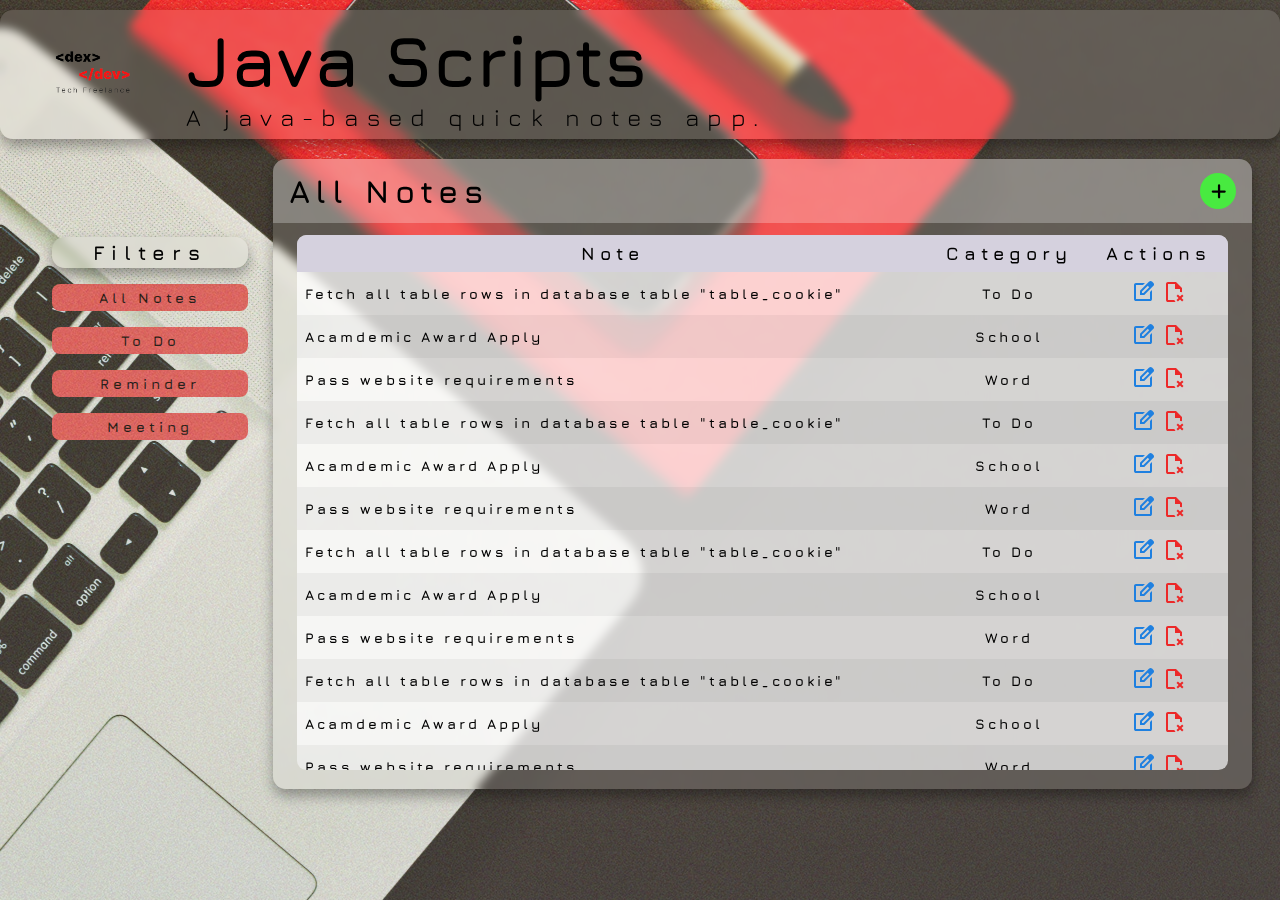
<file: TESTING_FRONTEND/index.html>
<!DOCTYPE html>
<html lang="en">
<head>
    <meta charset="UTF-8">
    <meta name="viewport" content="width=device-width, initial-scale=1.0">
    <link rel="stylesheet" href="https://fonts.googleapis.com/css2?family=Material+Symbols+Outlined:opsz,wght,FILL,GRAD@24,600,0,0" />    <link rel="stylesheet" href="style.css">
    <title>Java Scripts</title>
</head>
<body>
    <section class="hero">
        <div class="container">
            <nav>
                <div class="logo">
                    <a href="">
                        <img src="images/dexdev_logo.png" alt="">
                    </a>
                </div>
                <div class="title">
                    <h1>Java Scripts</h1>
                    <p>A java-based quick notes app.</p>
                </div>
            </nav>
            <div class="content-wrapper">
                <div class="filters">
                    <div class="title-filter">
                        <p>Filters</p>
                    </div>
                    <div class="all-notes button">
                        <a href="">All Notes</a>
                    </div>
                    <div class="to-do button">
                        <a href="">To Do</a>
                    </div>
                    <div class="reminder button">
                        <a href="">Reminder</a>
                    </div>
                    <div class="meeting button">
                        <a href="">Meeting</a>
                    </div>
                </div>
                <div class="table">
                    <div class="table-header">
                            <h1>All Notes</h1>
                            <a href="">
                                <div>
                                    <h1>+</h1>
                                </div>
                            </a>
                    </div>
                    <div class="table-body">
                        <table>
                            <thead>
                                <tr>
                                    <th>Note</th>
                                    <th>Category</th>
                                    <th>Actions</th>
                                </tr>
                            </thead>
                            <tbody>
                                <tr>
                                    <td>Fetch all table rows in database table "table_cookie"</td>
                                    <td>To Do</td>
                                    <td>
                                        <a href=""><span class="material-symbols-outlined upd">
                                            edit_square
                                            </span></a>
                                        <a href=""><span class="material-symbols-outlined del">
                                            scan_delete
                                            </span></a>
                                    </td>
                                </tr>
                                <tr>
                                    <td>Acamdemic Award Apply</td>
                                    <td>School</td>
                                    <td>
                                        <a href=""><span class="material-symbols-outlined upd">
                                            edit_square
                                            </span></a>
                                        <a href=""><span class="material-symbols-outlined del">
                                            scan_delete
                                            </span></a>
                                    </td>
                                </tr>
                                <tr>
                                    <td>Pass website requirements</td>
                                    <td>Word</td>
                                    <td>
                                        <a href=""><span class="material-symbols-outlined upd">
                                            edit_square
                                            </span></a>
                                        <a href=""><span class="material-symbols-outlined del">
                                            scan_delete
                                            </span></a>
                                    </td>
                                </tr>
                                <tr>
                                    <td>Fetch all table rows in database table "table_cookie"</td>
                                    <td>To Do</td>
                                    <td>
                                        <a href=""><span class="material-symbols-outlined upd">
                                            edit_square
                                            </span></a>
                                        <a href=""><span class="material-symbols-outlined del">
                                            scan_delete
                                            </span></a>
                                    </td>
                                </tr>
                                <tr>
                                    <td>Acamdemic Award Apply</td>
                                    <td>School</td>
                                    <td>
                                        <a href=""><span class="material-symbols-outlined upd">
                                            edit_square
                                            </span></a>
                                        <a href=""><span class="material-symbols-outlined del">
                                            scan_delete
                                            </span></a>
                                    </td>
                                </tr>
                                <tr>
                                    <td>Pass website requirements</td>
                                    <td>Word</td>
                                    <td>
                                        <a href=""><span class="material-symbols-outlined upd">
                                            edit_square
                                            </span></a>
                                        <a href=""><span class="material-symbols-outlined del">
                                            scan_delete
                                            </span></a>
                                    </td>
                                </tr>
                                <tr>
                                    <td>Fetch all table rows in database table "table_cookie"</td>
                                    <td>To Do</td>
                                    <td>
                                        <a href=""><span class="material-symbols-outlined upd">
                                            edit_square
                                            </span></a>
                                        <a href=""><span class="material-symbols-outlined del">
                                            scan_delete
                                            </span></a>
                                    </td>
                                </tr>
                                <tr>
                                    <td>Acamdemic Award Apply</td>
                                    <td>School</td>
                                    <td>
                                        <a href=""><span class="material-symbols-outlined upd">
                                            edit_square
                                            </span></a>
                                        <a href=""><span class="material-symbols-outlined del">
                                            scan_delete
                                            </span></a>
                                    </td>
                                </tr>
                                <tr>
                                    <td>Pass website requirements</td>
                                    <td>Word</td>
                                    <td>
                                        <a href=""><span class="material-symbols-outlined upd">
                                            edit_square
                                            </span></a>
                                        <a href=""><span class="material-symbols-outlined del">
                                            scan_delete
                                            </span></a>
                                    </td>
                                </tr>
                                <tr>
                                    <td>Fetch all table rows in database table "table_cookie"</td>
                                    <td>To Do</td>
                                    <td>
                                        <a href=""><span class="material-symbols-outlined upd">
                                            edit_square
                                            </span></a>
                                        <a href=""><span class="material-symbols-outlined del">
                                            scan_delete
                                            </span></a>
                                    </td>
                                </tr>
                                <tr>
                                    <td>Acamdemic Award Apply</td>
                                    <td>School</td>
                                    <td>
                                        <a href=""><span class="material-symbols-outlined upd">
                                            edit_square
                                            </span></a>
                                        <a href=""><span class="material-symbols-outlined del">
                                            scan_delete
                                            </span></a>
                                    </td>
                                </tr>
                                <tr>
                                    <td>Pass website requirements</td>
                                    <td>Word</td>
                                    <td>
                                        <a href=""><span class="material-symbols-outlined upd">
                                            edit_square
                                            </span></a>
                                        <a href=""><span class="material-symbols-outlined del">
                                            scan_delete
                                            </span></a>
                                    </td>
                                </tr>
                                <tr>
                                    <td>Fetch all table rows in database table "table_cookie"</td>
                                    <td>To Do</td>
                                    <td>
                                        <a href=""><span class="material-symbols-outlined upd">
                                            edit_square
                                            </span></a>
                                        <a href=""><span class="material-symbols-outlined del">
                                            scan_delete
                                            </span></a>
                                    </td>
                                </tr>
                                <tr>
                                    <td>Acamdemic Award Apply</td>
                                    <td>School</td>
                                    <td>
                                        <a href=""><span class="material-symbols-outlined upd">
                                            edit_square
                                            </span></a>
                                        <a href=""><span class="material-symbols-outlined del">
                                            scan_delete
                                            </span></a>
                                    </td>
                                </tr>
                                <tr>
                                    <td>Pass website requirements</td>
                                    <td>Word</td>
                                    <td>
                                        <a href=""><span class="material-symbols-outlined upd">
                                            edit_square
                                            </span></a>
                                        <a href=""><span class="material-symbols-outlined del">
                                            scan_delete
                                            </span></a>
                                    </td>
                                </tr>
                                <tr>
                                    <td>Fetch all table rows in database table "table_cookie"</td>
                                    <td>To Do</td>
                                    <td>
                                        <a href=""><span class="material-symbols-outlined upd">
                                            edit_square
                                            </span></a>
                                        <a href=""><span class="material-symbols-outlined del">
                                            scan_delete
                                            </span></a>
                                    </td>
                                </tr>
                                <tr>
                                    <td>Acamdemic Award Apply</td>
                                    <td>School</td>
                                    <td>
                                        <a href=""><span class="material-symbols-outlined upd">
                                            edit_square
                                            </span></a>
                                        <a href=""><span class="material-symbols-outlined del">
                                            scan_delete
                                            </span></a>
                                    </td>
                                </tr>
                                <tr>
                                    <td>Pass website requirements</td>
                                    <td>Word</td>
                                    <td>
                                        <a href=""><span class="material-symbols-outlined upd">
                                            edit_square
                                            </span></a>
                                        <a href=""><span class="material-symbols-outlined del">
                                            scan_delete
                                            </span></a>
                                    </td>
                                </tr>
                            </tbody>
                        </table>
                    </div>
                </div>
            </div>
        </div>
    </section>
</body>
</html>
</file>
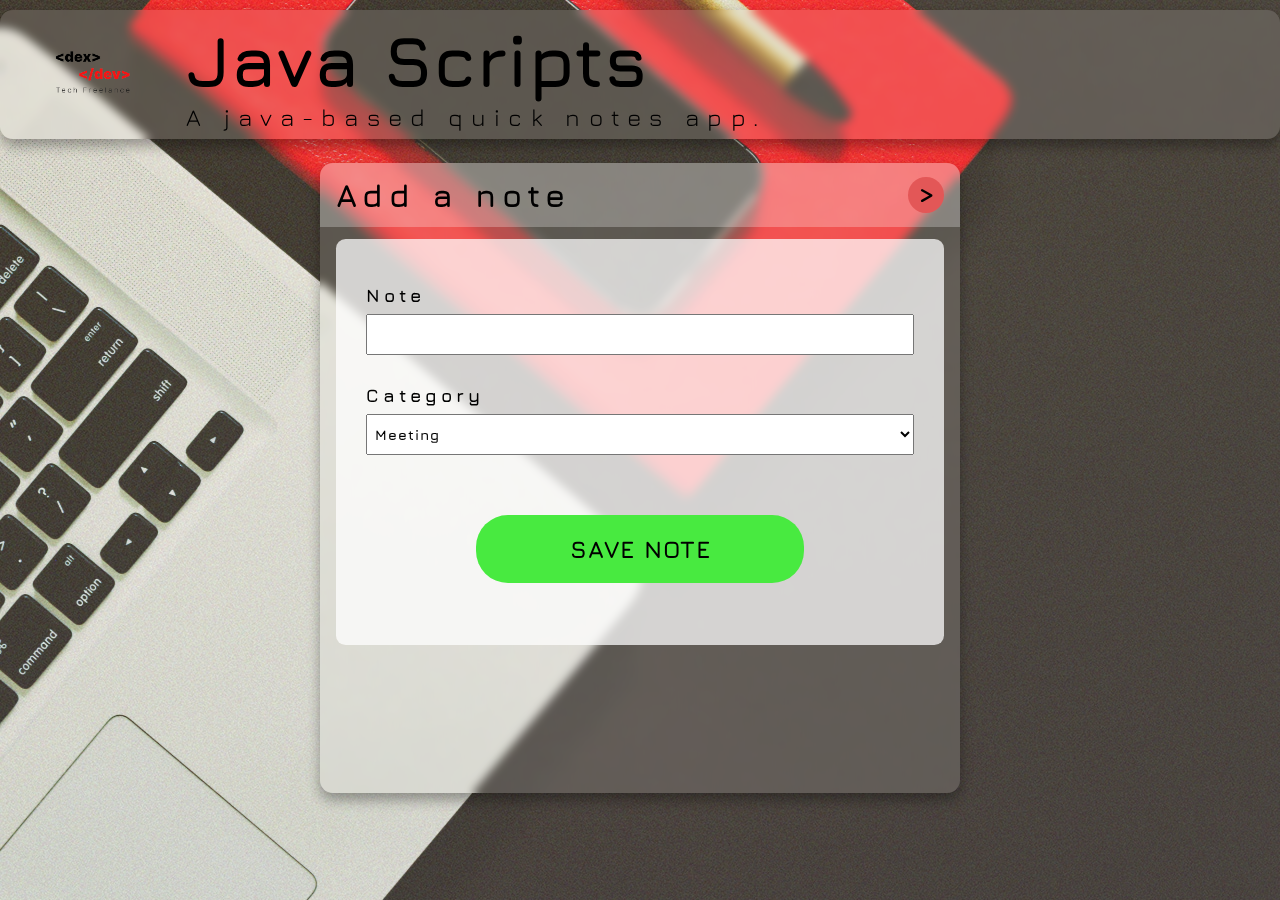
<file: TESTING_FRONTEND/create_note.html>
<!DOCTYPE html>
<html lang="en">
<head>
    <meta charset="UTF-8">
    <meta name="viewport" content="width=device-width, initial-scale=1.0">
    <link rel="stylesheet" href="https://fonts.googleapis.com/css2?family=Material+Symbols+Outlined:opsz,wght,FILL,GRAD@24,600,0,0" />
    <link rel="stylesheet" href="create_note_style.css">
    <title>Java Scripts</title>
</head>
<body>
    <section class="hero">
        <div class="container">
            <nav>
                <div class="logo">
                    <a href="">
                        <img src="images/dexdev_logo.png" alt="">
                    </a>
                </div>
                <div class="title">
                    <h1>Java Scripts</h1>
                    <p>A java-based quick notes app.</p>
                </div>
            </nav>
            <div class="form">
                <div class="form-header">
                    <h1>Add a note</h1>
                    <a href="">
                        <div>
                            <h1>></h1>
                        </div>
                    </a>
                </div>
                <div class="form-body">
                    <div class="form-container">
                        <form action="">
                            <label for="">Note</label>
                            <input type="text">

                            <label for="">Category</label>
                            <select name="" id="">
                                <option value="">Meeting</option>
                                <option value="">Work</option>
                                <option value="">School</option>
                            </select>

                            <input type="submit" value="SAVE NOTE">
                        </form>
                    </div>
                </div>
            </div>
        </div>
    </section>
</body>
</html>
</file>
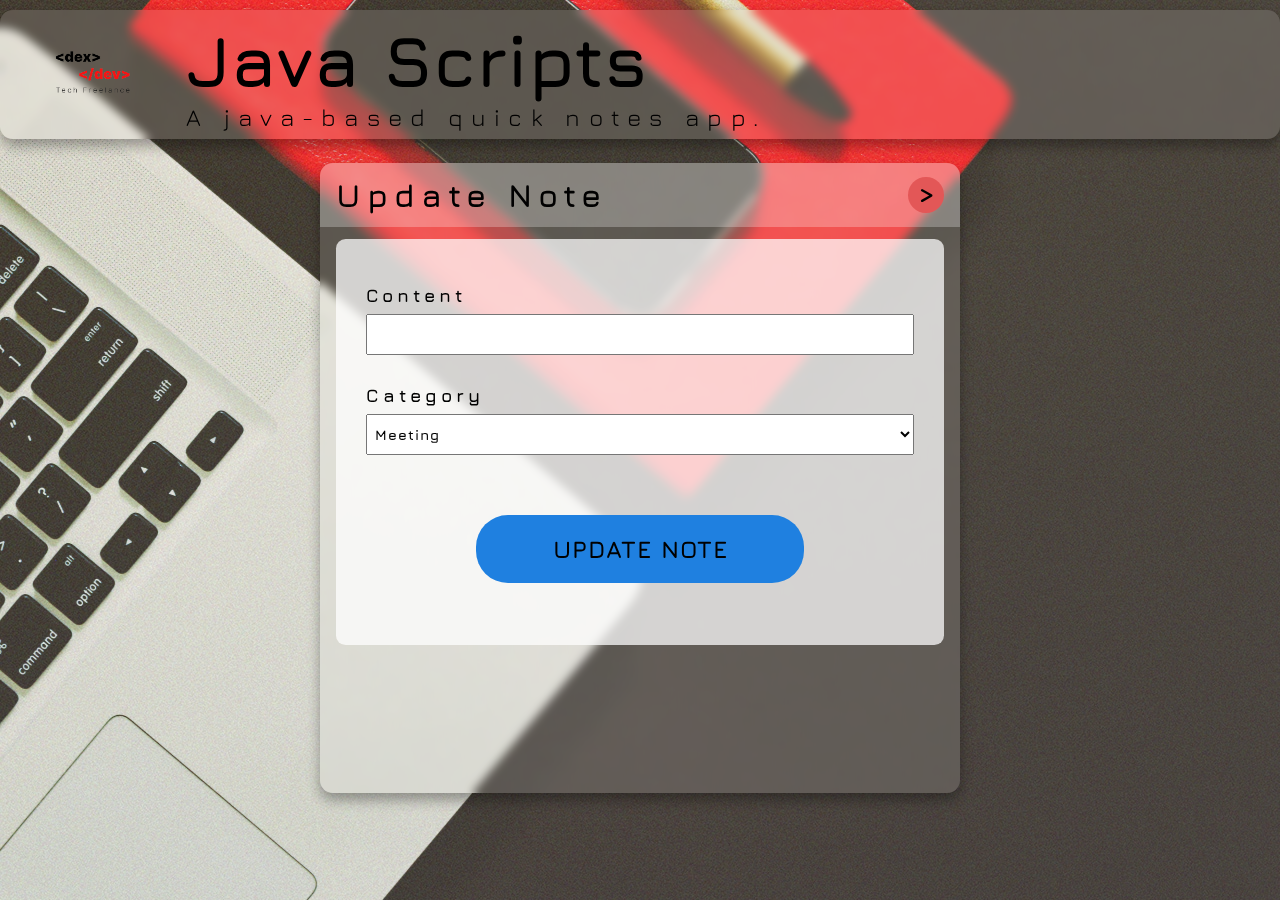
<file: TESTING_FRONTEND/update_note.html>
<!DOCTYPE html>
<html lang="en">
<head>
    <meta charset="UTF-8">
    <meta name="viewport" content="width=device-width, initial-scale=1.0">
    <link rel="stylesheet" href="https://fonts.googleapis.com/css2?family=Material+Symbols+Outlined:opsz,wght,FILL,GRAD@24,600,0,0" />
    <link rel="stylesheet" href="update_note_style.css">
    <title>Java Scripts</title>
</head>
<body>
    <section class="hero">
        <div class="container">
            <nav>
                <div class="logo">
                    <a href="">
                        <img src="images/dexdev_logo.png" alt="">
                    </a>
                </div>
                <div class="title">
                    <h1>Java Scripts</h1>
                    <p>A java-based quick notes app.</p>
                </div>
            </nav>
            <div class="form">
                <div class="form-header">
                    <h1>Update Note</h1>
                    <a href="">
                        <div>
                            <h1>></h1>
                        </div>
                    </a>
                </div>
                <div class="form-body">
                    <div class="form-container">
                        <form action="">
                            <label for="">Content</label>
                            <input type="text">

                            <label for="">Category</label>
                            <select name="" id="">
                                <option value="">Meeting</option>
                                <option value="">Work</option>
                                <option value="">School</option>
                            </select>

                            <input type="submit" value="UPDATE NOTE">
                        </form>
                    </div>
                </div>
            </div>
        </div>
    </section>
</body>
</html>
</file>
<file: TESTING_FRONTEND/style.css>
/* IMPORTS */
@import url('https://fonts.googleapis.com/css2?family=Jura:wght@300;400;700&display=swap');

* {
    padding: 0;
    margin: 0;
    box-sizing: border-box;
}

:root {
    --primary: #F61414;
    --neutral: #FFF;
    --black: #000;
    --neutral-dark: #3A3A3A;

    --font1: 'Jura', sans-serif;

    --width: 1360px;
}

.hero {
    min-height: 100vh;
    width: 100vw;
    position: relative;
    background-image: url('images/java_scripts_cover.jpg');
    background-size: cover;
    background-position: center;
    overflow: hidden;
}

.hero::before {
    content: "";
    position: absolute;
    top: 0;
    left: 0;
    width: 100%;
    height: 100%;
    background: url('images/grainy.jpg'); 
    opacity: 0.2;
    pointer-events: none;
}

.container {
    max-width: var(--width);
    margin: 0 auto;
}

nav {
    display: flex;
    width: 100%;
    justify-content: flex-start;
    align-items: center;
    padding: 8px 0;
    margin: 10px 0;
    background-color: #fff2;
    backdrop-filter: blur(5px);
    border-radius: 8px;
    box-shadow: 0 0.4rem 0.8rem #0005;
    border-radius: 0.8rem;
}

nav .logo img {
    width: 90px;
    margin-left: 48px;
}

nav .title {
    display: flex;
    font-family: var(--font1);
    flex-direction: column;
    padding: 0 48px;
}

nav .title h1 {
    color: var(--black);
    font-family: var(--font1);
    font-size: 72px;
    font-weight: 700;
}

nav .title p {
    color: var(--black);
    font-family: var(--font1);
    font-size: 24px;
    font-weight: 400;
    letter-spacing: 8.28px;
}

.content-wrapper {
    display: flex;
    justify-content: space-between;
    align-items: flex-start;
    max-width: 1224px;
    margin: 0 auto;
    margin-top:20px;
}

.content-wrapper .filters {
    display: flex;
    flex-direction: column;
    flex-basis: 20%;
    margin-top: 24px;
    margin-top: 70px;
}

.content-wrapper .filters a{
    text-decoration: none;
    color: var(--black);
}

.content-wrapper .filters .title-filter {
    color: var(--black);
    font-family: var(--font1);
    font-size: 20px;
    font-weight: 700;
    letter-spacing: 7px;
    text-align: center;

    background-color: #fff2;
    backdrop-filter: blur(5px);
    border-radius: 8px;
    box-shadow: 0 0.4rem 0.8rem #0005;
    border-radius: 0.8rem;
    padding: 4px 0;
    width: 80%;
    margin: 8px auto;
}

.content-wrapper .filters .button {
    border-radius: 8px;
    background-color: rgb(227, 87, 87);
    flex-shrink: 0;
    padding: 5px 10px;
    margin: 8px auto;
    width: 80%;

    color: var(--black);
    font-family: var(--font1);
    font-size: 14px;
    font-weight: 700;
    letter-spacing: 4px;
    text-align: center;
}

.content-wrapper .table {
    display: flex;
    flex-direction: column;
    flex-basis: 80%;
}

.content-wrapper .table .title-table {
    width: 100%;
    display: flex;
    justify-content: space-between;
    align-items: center;
}

.content-wrapper .table .title-table h1 {
    color: var(--black);
    font-family: var(--font1);
    font-size: 24px;
    font-weight: 700;
    letter-spacing: 8.4px;
}

.content-wrapper .table .title {
    width: 100%;
}

table, th, td {
    border-collapse: collapse;
    padding: 8px;
}

.table {
    width: 82vw;
    height: 70vh;
    background-color: #fff2;
    backdrop-filter: blur(5px);
    border-radius: 8px;
    box-shadow: 0 0.4rem 0.8rem #0005;
    border-radius: 0.8rem;
    overflow: hidden;
}

.table .table-header {
    display: flex;
    justify-content: space-between;
    align-items: center;
    width: 100%;
    background-color: #fff4;
    padding: 0.8rem 1rem;
}   

.table .table-header a {
    text-decoration: none;
    color: var(--black);
    font-family: var(--font1);
    font-size: 18px;
    font-weight: 700;
    letter-spacing: 5px;

    background-color: rgb(72, 234, 64);
    padding: 10px;
    border-radius: 50%;
    width: 36px;
    height: 36px;
}

.table .table-header a div {
    height: 100%;
    width: 100%;
    display: flex;
    justify-content: center;
    align-items: center;
    padding-left: 6px;
    margin-top: -1px;
}

.table .table-header h1 {
    color: var(--black);
    font-family: var(--font1);
    font-size: 32px;
    font-weight: 700;
    letter-spacing: 6px;
}

.table-body {
    width: 95%;
    max-height: calc(89% - 1.6rem);
    background-color: #fffb;
    margin: 0.8rem auto;
    border-radius: 0.6rem;
    overflow: auto;
}

.table-body::-webkit-scrollbar {
    width: 0.5rem;
    height: 0.5rem;
}

.table-body::-webkit-scrollbar-thumb {
    border-radius: 0.5rem;
    background-color: #0004;
    visibility: hidden;
}

.table-body:hover::-webkit-scrollbar-thumb {
    visibility: visible;
}

table {
    width: 100%;
}

.del {
    color: rgb(236, 41, 41);
}

.upd {
    color: rgb(31, 128, 224);
}

.del:hover, .upd:hover {
    color: rgb(255, 255, 255);
    transition: 0.1s ease;
}

thead th {
    color: var(--black);
    font-family: var(--font1);
    font-size: 18px;
    font-weight: 700;
    letter-spacing: 5px;
    position: sticky;
    top: 0;
    left: 0;
    background-color: #d5d1defe;
    text-align: center;
}

tbody td {
    color: var(--black);
    font-family: var(--font1);
    font-size: 14px;
    font-weight: 700;
    letter-spacing: 3px;
}

tbody tr:nth-child(even) {
    background-color: #0000000b;
}

tbody tr:hover {
    background-color: rgb(227, 87, 87); 
}

tbody td:not(:nth-of-type(1)) {
    text-align: center;
}
</file>
<file: TESTING_FRONTEND/create_note_style.css>
/* IMPORTS */
@import url('https://fonts.googleapis.com/css2?family=Jura:wght@300;400;700&display=swap');

* {
    padding: 0;
    margin: 0;
    box-sizing: border-box;
}

:root {
    --primary: #F61414;
    --neutral: #FFF;
    --black: #000;
    --neutral-dark: #3A3A3A;

    --font1: 'Jura', sans-serif;

    --width: 1360px;
}

.hero {
    min-height: 100vh;
    width: 100vw;
    position: relative;
    background-image: url('images/java_scripts_cover.jpg');
    background-size: cover;
    background-position: center;
    overflow: hidden;
}

.hero::before {
    content: "";
    position: absolute;
    top: 0;
    left: 0;
    width: 100%;
    height: 100%;
    background: url('images/grainy.jpg'); 
    opacity: 0.2;
    pointer-events: none;
}

.container {
    max-width: var(--width);
    margin: 0 auto;
}

nav {
    display: flex;
    width: 100%;
    justify-content: flex-start;
    align-items: center;
    padding: 8px 0;
    margin: 10px 0;
    background-color: #fff2;
    backdrop-filter: blur(5px);
    border-radius: 8px;
    box-shadow: 0 0.4rem 0.8rem #0005;
    border-radius: 0.8rem;
}

nav .logo img {
    width: 90px;
    margin-left: 48px;
}

nav .title {
    display: flex;
    font-family: var(--font1);
    flex-direction: column;
    padding: 0 48px;
}

nav .title h1 {
    color: var(--black);
    font-family: var(--font1);
    font-size: 72px;
    font-weight: 700;
}

nav .title p {
    color: var(--black);
    font-family: var(--font1);
    font-size: 24px;
    font-weight: 400;
    letter-spacing: 8.28px;
}

.form {
    width: 50vw;
    height: 70vh;
    background-color: #fff2;
    backdrop-filter: blur(5px);
    border-radius: 8px;
    box-shadow: 0 0.4rem 0.8rem #0005;
    border-radius: 0.8rem;
    overflow: hidden;
    margin: 24px auto;
}

.form-header {
    display: flex;
    justify-content: space-between;
    align-items: center;
    width: 100%;
    background-color: #fff4;
    padding: 0.8rem 1rem;
}

.form-header a {
    text-decoration: none;
    color: var(--black);
    font-family: var(--font1);
    font-size: 18px;
    font-weight: 700;
    letter-spacing: 5px;

    background-color: rgb(227, 87, 87);
    padding: 10px;
    border-radius: 50%;
    width: 36px;
    height: 36px;
}

.form-header a div {
    height: 100%;
    width: 100%;
    display: flex;
    justify-content: center;
    align-items: center;
    padding-left: 6px;
    margin-top: -1px;
}

.form-header h1 {
    color: var(--black);
    font-family: var(--font1);
    font-size: 32px;
    font-weight: 700;
    letter-spacing: 6px;
}

.form-body {
    width: 95%;
    max-height: calc(89% - 1.6rem);
    background-color: #fffb;
    margin: 0.8rem auto;
    border-radius: 0.6rem;
    overflow: auto;
}

.form-container {
    height: 390px;
}

.form-container form {
    display: flex;
    flex-direction: column;
    height: 370px;
    width: 90%;
    margin: 16px auto;
}

.form-container form label {
    color: var(--black);
    font-family: var(--font1);
    font-size: 18px;
    font-weight: 700;
    letter-spacing: 4px;
    text-align: left;
    margin-top: 30px;
    margin-bottom: 8px;
}

.form-container form input[type=text] {
    color: var(--black);
    word-wrap: break-word;
    font-family: var(--font1);
    font-size: 14px;
    font-weight: 700;
    letter-spacing: 1px;
    text-align: left;
    padding: 10px 4px;
}

.form-container form select {
    color: var(--black);
    font-family: var(--font1);
    font-size: 14px;
    font-weight: 700;
    letter-spacing: 1px;
    text-align: left;
    padding: 10px 4px;
    cursor: pointer;
}

.form-container form input[type=submit] {
    margin: 60px auto;
    width: 60%;
    background-color: rgb(72, 234, 64);
    padding: 20px 0;
    border: none;
    border-radius: 32px;

    color: var(--black);
    font-family: var(--font1);
    font-size: 24px;
    font-weight: 700;
    letter-spacing: 1px;
    cursor: pointer;
}
</file>
<file: TESTING_FRONTEND/update_note_style.css>
/* IMPORTS */
@import url('https://fonts.googleapis.com/css2?family=Jura:wght@300;400;700&display=swap');

* {
    padding: 0;
    margin: 0;
    box-sizing: border-box;
}

:root {
    --primary: #F61414;
    --neutral: #FFF;
    --black: #000;
    --neutral-dark: #3A3A3A;

    --font1: 'Jura', sans-serif;

    --width: 1360px;
}

.hero {
    min-height: 100vh;
    width: 100vw;
    position: relative;
    background-image: url('images/java_scripts_cover.jpg');
    background-size: cover;
    background-position: center;
    overflow: hidden;
}

.hero::before {
    content: "";
    position: absolute;
    top: 0;
    left: 0;
    width: 100%;
    height: 100%;
    background: url('images/grainy.jpg'); 
    opacity: 0.2;
    pointer-events: none;
}

.container {
    max-width: var(--width);
    margin: 0 auto;
}

nav {
    display: flex;
    width: 100%;
    justify-content: flex-start;
    align-items: center;
    padding: 8px 0;
    margin: 10px 0;
    background-color: #fff2;
    backdrop-filter: blur(5px);
    border-radius: 8px;
    box-shadow: 0 0.4rem 0.8rem #0005;
    border-radius: 0.8rem;
}

nav .logo img {
    width: 90px;
    margin-left: 48px;
}

nav .title {
    display: flex;
    font-family: var(--font1);
    flex-direction: column;
    padding: 0 48px;
}

nav .title h1 {
    color: var(--black);
    font-family: var(--font1);
    font-size: 72px;
    font-weight: 700;
}

nav .title p {
    color: var(--black);
    font-family: var(--font1);
    font-size: 24px;
    font-weight: 400;
    letter-spacing: 8.28px;
}

.form {
    width: 50vw;
    height: 70vh;
    background-color: #fff2;
    backdrop-filter: blur(5px);
    border-radius: 8px;
    box-shadow: 0 0.4rem 0.8rem #0005;
    border-radius: 0.8rem;
    overflow: hidden;
    margin: 24px auto;
}

.form-header {
    display: flex;
    justify-content: space-between;
    align-items: center;
    width: 100%;
    background-color: #fff4;
    padding: 0.8rem 1rem;
}

.form-header a {
    text-decoration: none;
    color: var(--black);
    font-family: var(--font1);
    font-size: 18px;
    font-weight: 700;
    letter-spacing: 5px;

    background-color: rgb(227, 87, 87);
    padding: 10px;
    border-radius: 50%;
    width: 36px;
    height: 36px;
}

.form-header a div {
    height: 100%;
    width: 100%;
    display: flex;
    justify-content: center;
    align-items: center;
    padding-left: 6px;
    margin-top: -1px;
}

.form-header h1 {
    color: var(--black);
    font-family: var(--font1);
    font-size: 32px;
    font-weight: 700;
    letter-spacing: 6px;
}

.form-body {
    width: 95%;
    max-height: calc(89% - 1.6rem);
    background-color: #fffb;
    margin: 0.8rem auto;
    border-radius: 0.6rem;
    overflow: auto;
}

.form-container {
    height: 390px;
}

.form-container form {
    display: flex;
    flex-direction: column;
    height: 370px;
    width: 90%;
    margin: 16px auto;
}

.form-container form label {
    color: var(--black);
    font-family: var(--font1);
    font-size: 18px;
    font-weight: 700;
    letter-spacing: 4px;
    text-align: left;
    margin-top: 30px;
    margin-bottom: 8px;
}

.form-container form input[type=text] {
    color: var(--black);
    word-wrap: break-word;
    font-family: var(--font1);
    font-size: 14px;
    font-weight: 700;
    letter-spacing: 1px;
    text-align: left;
    padding: 10px 4px;
}

.form-container form select {
    color: var(--black);
    font-family: var(--font1);
    font-size: 14px;
    font-weight: 700;
    letter-spacing: 1px;
    text-align: left;
    padding: 10px 4px;
    cursor: pointer;
}

.form-container form input[type=submit] {
    margin: 60px auto;
    width: 60%;
    background-color: rgb(31, 128, 224);
    padding: 20px 0;
    border: none;
    border-radius: 32px;

    color: var(--black);
    font-family: var(--font1);
    font-size: 24px;
    font-weight: 700;
    letter-spacing: 1px;
    cursor: pointer;
}
</file>
